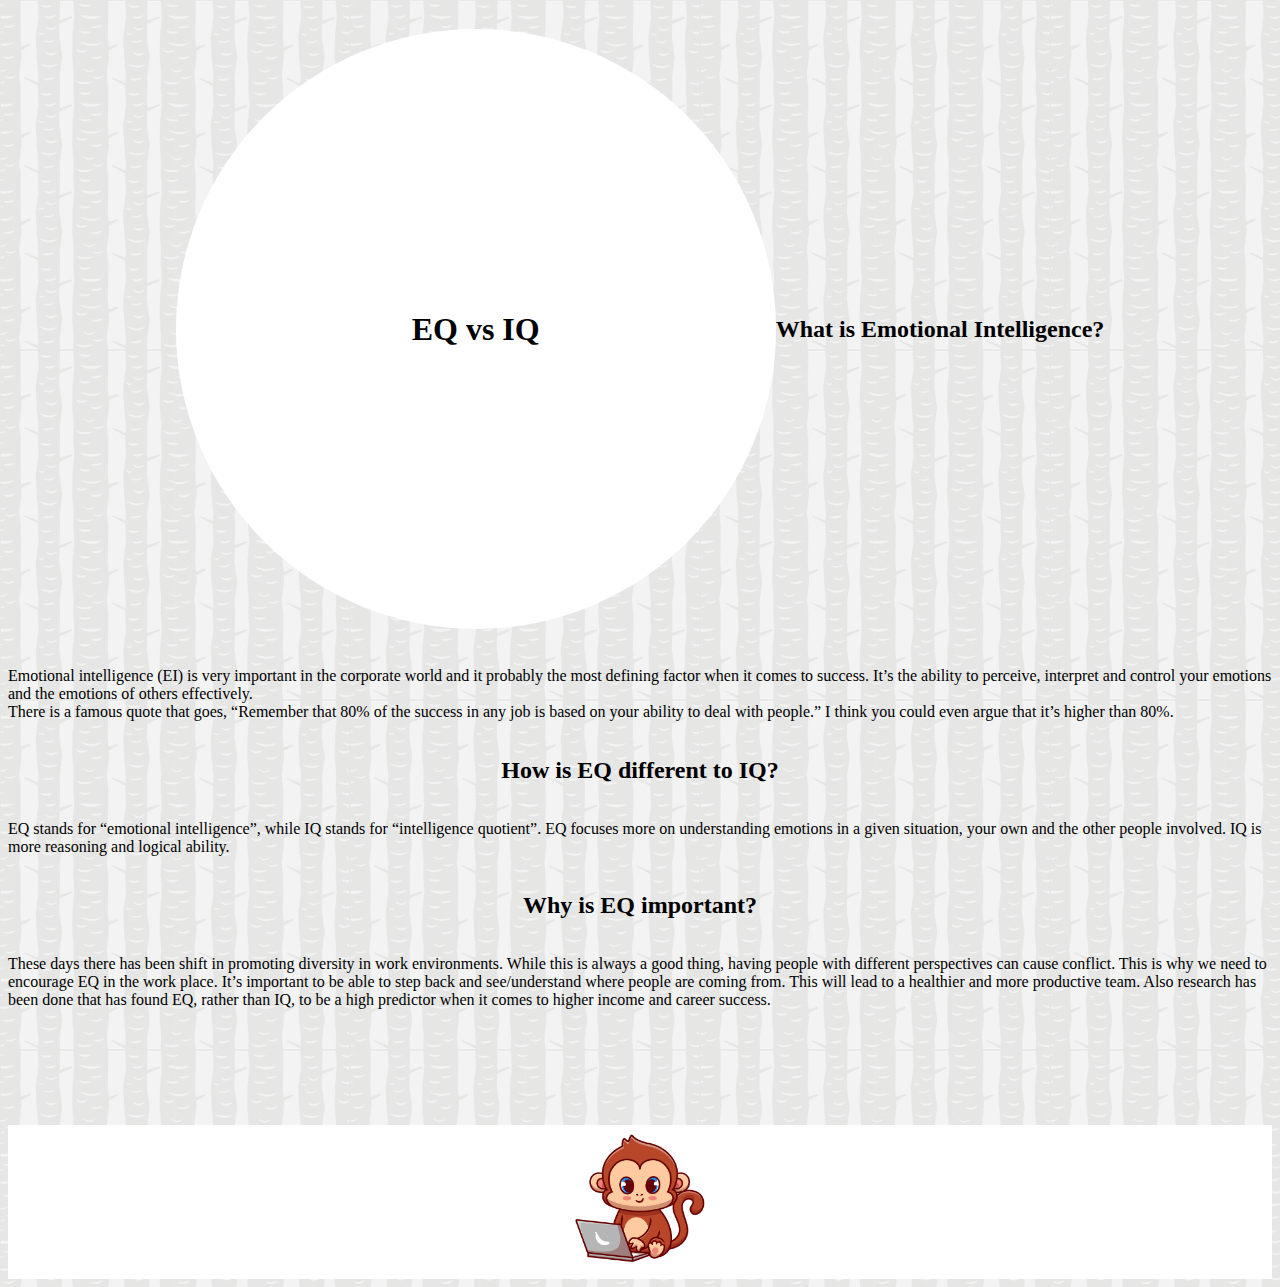
<file: blog/emotional-intelligence.html>
<!DOCTYPE html>
<html>
  <head>
    <title>EQ vs IQ</title>
    <meta charset="UTF-8">
    <link href="../styles/main.css" rel="stylesheet" type="text/css">
  </head>
  
  <body>
    <container class="blog_page">
    <h1>EQ vs IQ</h1>
    <h2>What is Emotional Intelligence?</h2>
    <p>Emotional intelligence (EI) is very important in the corporate world and it probably the most defining factor when 
        it comes to success. It’s the ability to perceive, interpret and control your emotions and the emotions of others 
        effectively.<br>
        There is a famous quote that goes, “Remember that 80% of the success in any job is based on your ability to deal 
        with people.” I think you could even argue that it’s higher than 80%.
    </p>
    <h2>How is EQ different to IQ?</h2>
    <p>
        EQ stands for “emotional intelligence”, while IQ stands for “intelligence quotient”. EQ focuses more on understanding 
        emotions in a given situation, your own and the other people involved. IQ is more reasoning and logical ability. 
    </p>
    <h2>Why is EQ important?</h2>
    <p>
        These days there has been shift in promoting diversity in work environments. While this is always a good thing, having 
        people with different perspectives can cause conflict. This is why we need to encourage EQ in the work place. It’s important 
        to be able to step back and see/understand where people are coming from. This will lead to a healthier and more productive team.
        Also research has been done that has found EQ, rather than IQ, to be a high predictor when it comes to higher income and 
        career success.
    </p>
    </container>
    <footer>
      <a href="../index.html"><img class="monkey" src="../img/cute_monkey.jpg" alt="cute monkey with laptop"></a>
    </footer>

  
  </body>

</html>
</file>
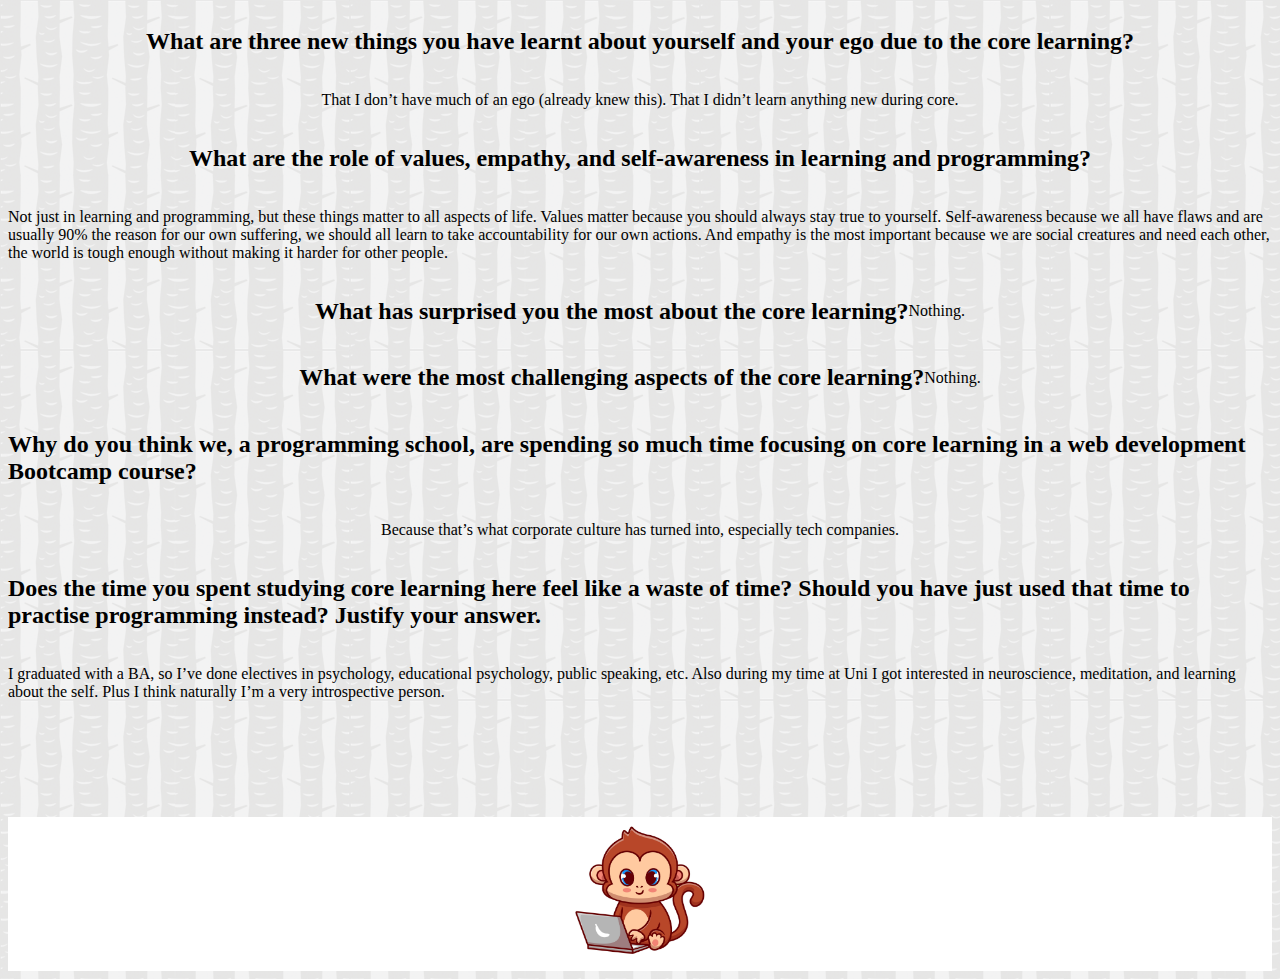
<file: blog/foundations-reflection.html>
<!DOCTYPE html>
<html>
  <head>
    <title>Foundations-Reflection</title>
    <meta charset="UTF-8">
    <link href="../styles/main.css" rel="stylesheet" type="text/css">
  </head>
  
  <body>
    <container class="blog_page">
    <h2>What are three new things you have learnt about yourself and your ego due to the core learning?</h2>
    <p>That I don’t have much of an ego (already knew this). That I didn’t learn anything new during core. </p>

    <h2>What are the role of values, empathy, and self-awareness in learning and programming?</h2>
    <p>Not just in learning and programming, but these things matter to all aspects of life. Values matter because you should always stay true to yourself. Self-awareness because we all have flaws and are usually 90% the reason for our own suffering, we should all learn to take accountability for our own actions. And empathy is the most important because we are social creatures and need each other, the world is tough enough without making it harder for other people.</p>

    <h2>What has surprised you the most about the core learning?</h2>
    <p>Nothing.</p>

    <h2>What were the most challenging aspects of the core learning?</h2>
    <p>Nothing.</p>

    <h2>Why do you think we, a programming school, are spending so much time focusing on core learning in a web development Bootcamp course?</h2>
    <p>Because that’s what corporate culture has turned into, especially tech companies. </p>

    <h2>Does the time you spent studying core learning here feel like a waste of time? Should you have just used that time to practise programming instead? Justify your answer.</h2>
    <p>I graduated with a BA, so I’ve done electives in psychology, educational psychology, public speaking, etc. Also during my time at Uni I got interested in neuroscience, meditation, and learning about the self. Plus I think naturally I’m a very introspective person.</p>

    </container>
    <footer>
      <a href="../index.html"><img class="monkey" src="../img/cute_monkey.jpg" alt="cute monkey with laptop"></a>
    </footer>
    <!-- this is a comment. -->
  
  </body>

</html>
</file>
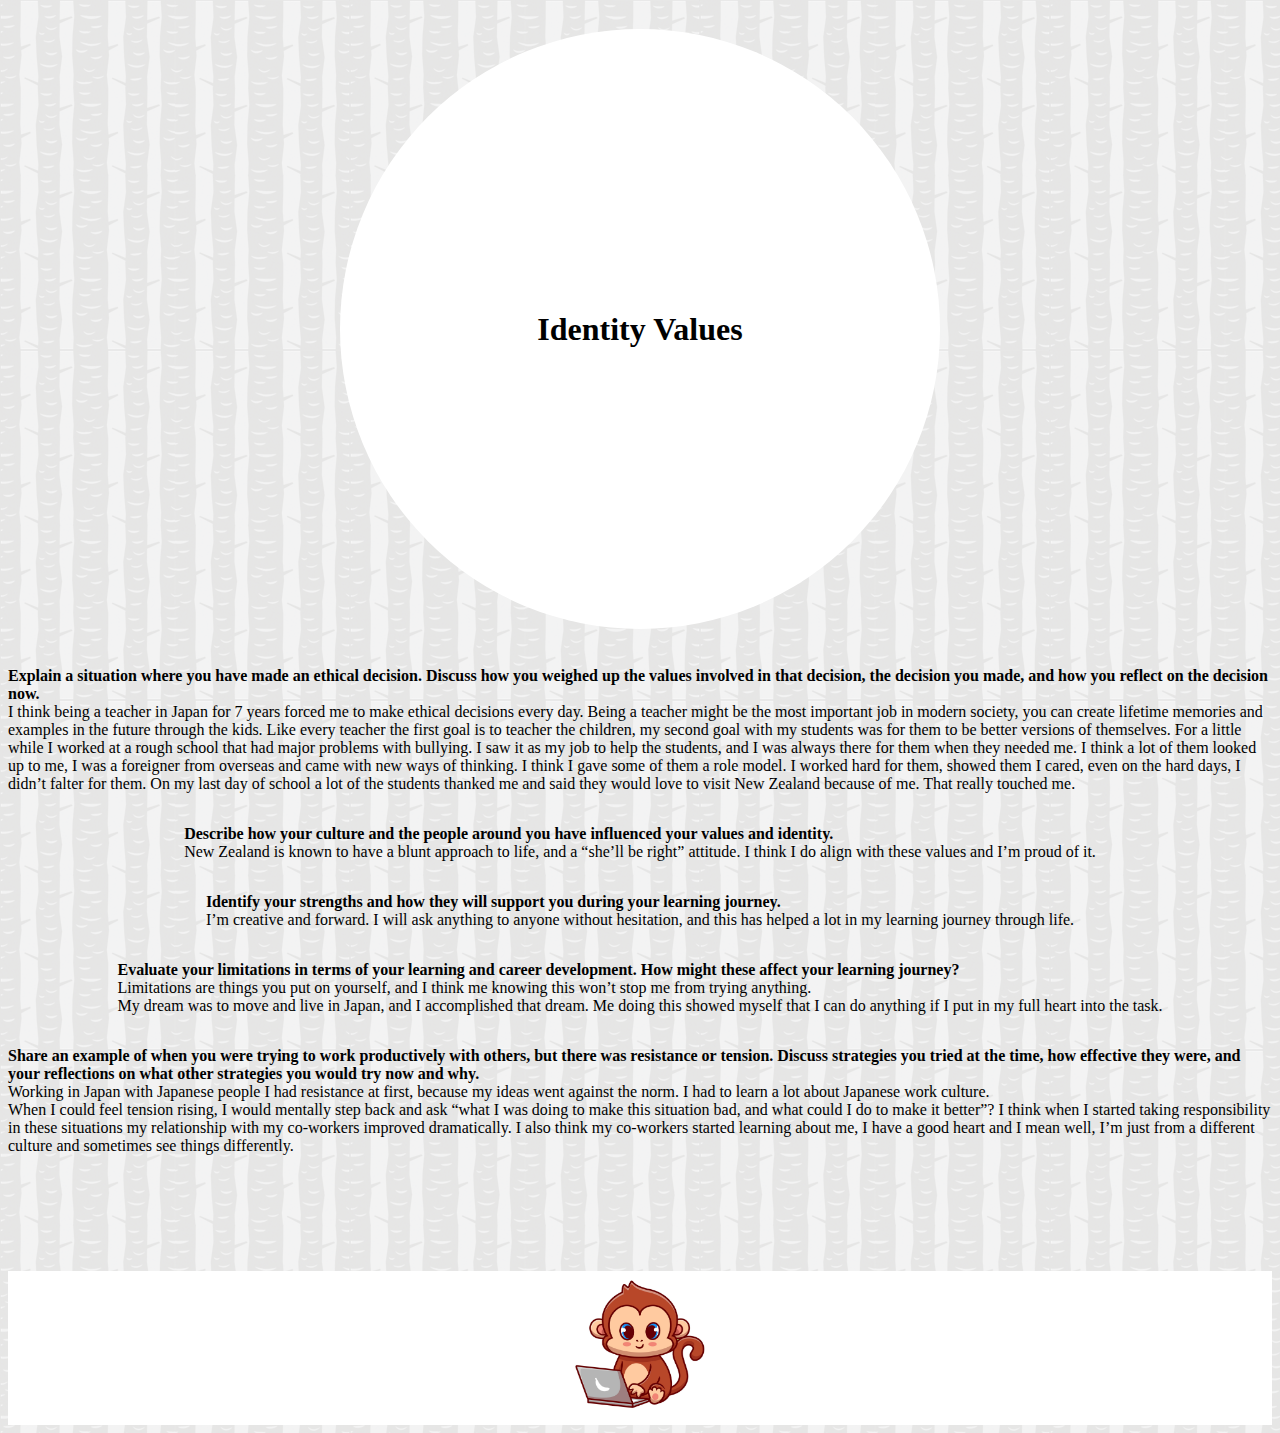
<file: blog/identity-values.html>
<!DOCTYPE html>
<html>
  <head>
    <title>Identity Values</title>
    <meta charset="UTF-8">
    <link href="../styles/main.css" rel="stylesheet" type="text/css">
  </head>
  <body>
    <container class="blog_page">
        <h1>Identity Values</h1>
        <p><strong>Explain a situation where you have made an ethical decision. Discuss how you weighed up the values involved in that decision, the decision you made, and how you reflect on the decision now.</strong><br>
        I think being a teacher in Japan for 7 years forced me to make ethical decisions every day. Being a teacher might be the most important job in modern society, you can create lifetime memories and examples in the future through the kids.
        Like every teacher the first goal is to teacher the children, my second goal with my students was for them to be better versions of themselves. For a little while I worked at a rough school that had major problems with bullying. I saw it as my job to help the students, and I was always there for them when they needed me. I think a lot of them looked up to me, I was a foreigner from overseas and came with new ways of thinking. I think I gave some of them a role model. I worked hard for them, showed them I cared, even on the hard days, I didn’t falter for them. On my last day of school a lot of the students thanked me and said they would love to visit New Zealand because of me. That really touched me.</p>
        
        <p><strong>Describe how your culture and the people around you have influenced your values and identity.</strong><br>
        New Zealand is known to have a blunt approach to life, and a “she’ll be right” attitude. I think I do align with these values and I’m proud of it.</p>
        
        <p><strong>Identify your strengths and how they will support you during your learning journey.</strong><br>
        I’m creative and forward. I will ask anything to anyone without hesitation, and this has helped a lot in my learning journey through life.</p>
        
        <p><strong>Evaluate your limitations in terms of your learning and career development. How might these affect your learning journey?</strong><br>
        Limitations are things you put on yourself, and I think me knowing this won’t stop me from trying anything.<br>
        My dream was to move and live in Japan, and I accomplished that dream. Me doing this showed myself that I can do anything if I put in my full heart into the task.</p>
        
        <p><strong>Share an example of when you were trying to work productively with others, but there was resistance or tension. Discuss strategies you tried at the time, how effective they were, and your reflections on what other strategies you would try now and why.</strong><br>
        Working in Japan with Japanese people I had resistance at first, because my ideas went against the norm. I had to learn a lot about Japanese work culture.<br>
        When I could feel tension rising, I would mentally step back and ask “what I was doing to make this situation bad, and what could I do to make it better”? I think when I started taking responsibility in these situations my relationship with my co-workers improved dramatically. I also think my co-workers started learning about me, I have a good heart and I mean well, I’m just from a different culture and sometimes see things differently.</p>
    </container>
    <footer>
      <a href="../index.html"><img class="monkey" src="../img/cute_monkey.jpg" alt="cute monkey with laptop"></a>
    </footer>
    
  </body>

</html>
</file>
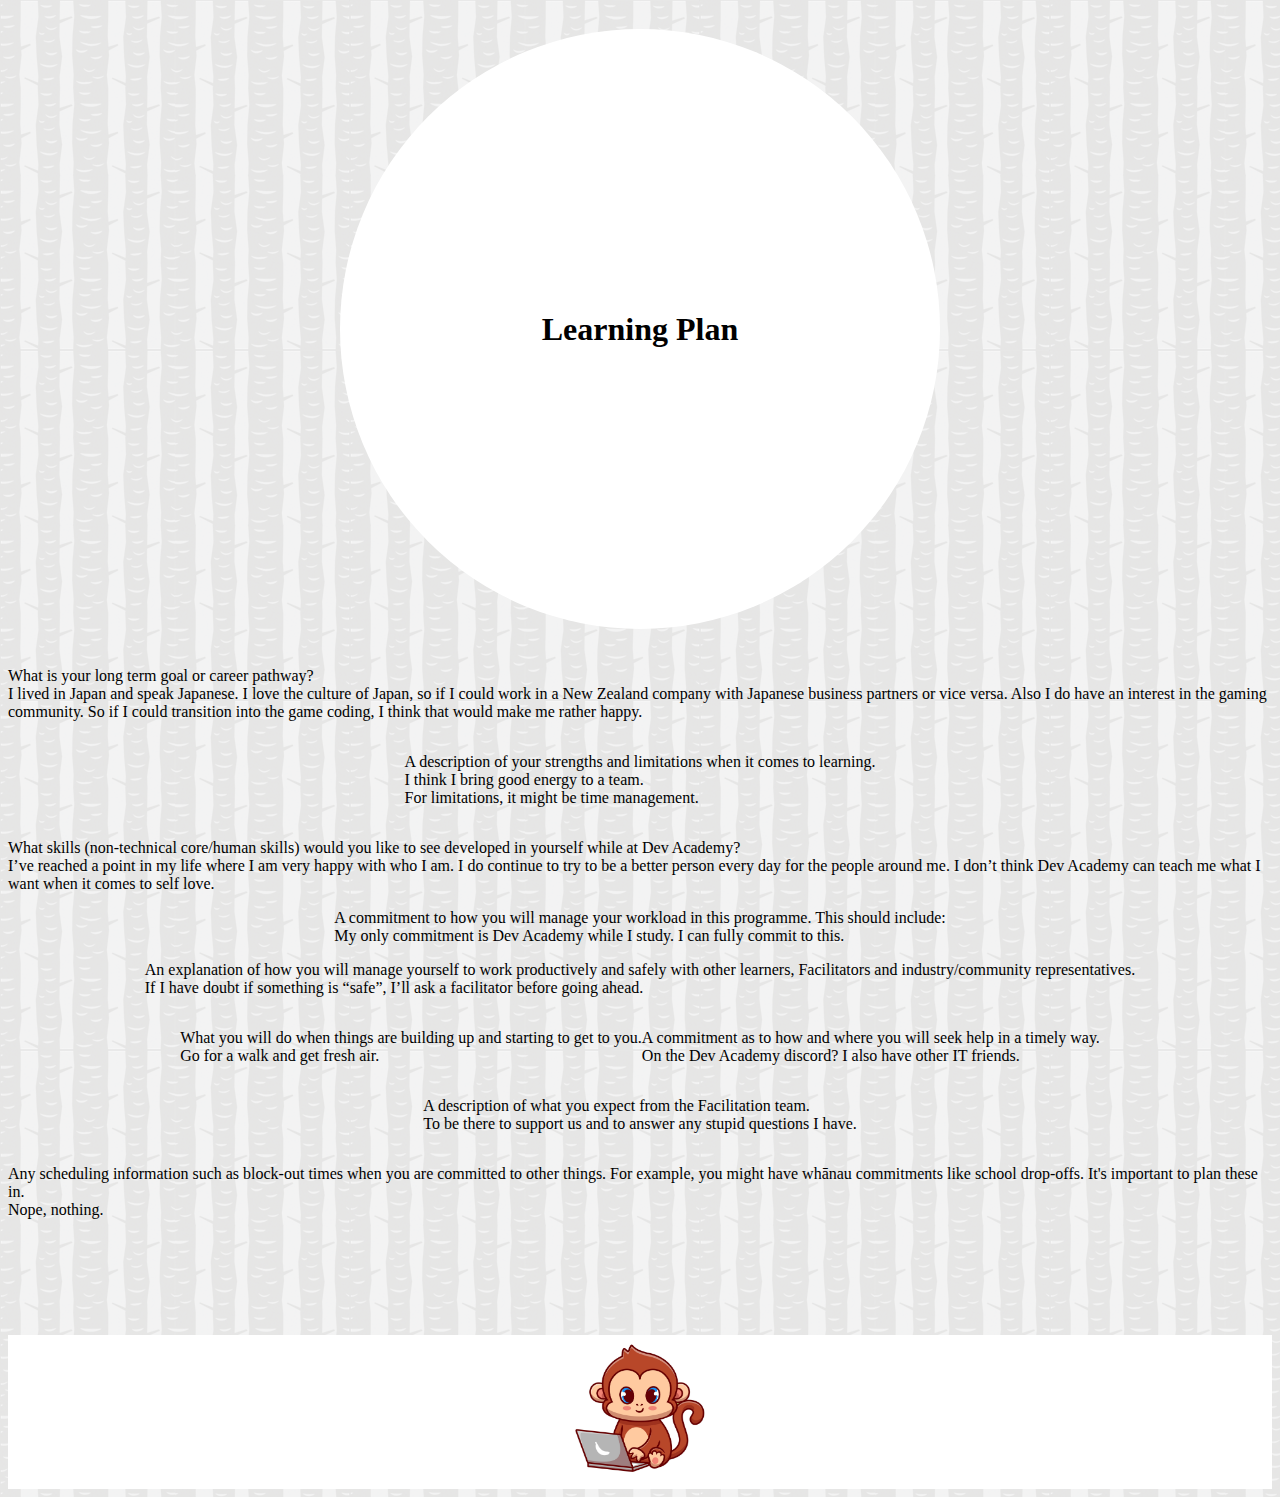
<file: blog/learning-plan.html>
<!DOCTYPE html>
<html>
  <head>
    <title>Learning Plan</title>
    <meta charset="UTF-8">
    <link href="../styles/main.css" rel="stylesheet" type="text/css">
  </head>
  <body>
    <container class="blog_page">
        <h1>Learning Plan</h1>

        <p>What is your long term goal or career pathway?<br>
        I lived in Japan and speak Japanese. I love the culture of Japan, so if I could work in a New Zealand company with Japanese business partners or vice versa. Also I do have an interest in 	the gaming community. So if I could transition into the game coding, I think that would make me rather happy.</p>
    
        <p>A description of your strengths and limitations when it comes to learning.<br>
        I think I bring good energy to a team.<br>
        For limitations, it might be time management.</p>
    
        <p>What skills (non-technical core/human skills) would you like to see developed in yourself while at Dev Academy?<br>
        I’ve reached a point in my life where I am very happy with who I am. I do continue to try to be a better person every day for the people around me. I don’t think Dev Academy can teach me what I want when it comes to self love.</p>
    
        <p.>A commitment to how you will manage your workload in this programme. This should include:<br>
        My only commitment is Dev Academy while I study. I can fully commit to this.</p.>
    
        <p>An explanation of how you will manage yourself to work productively and safely with other learners, Facilitators and industry/community representatives.<br>
        If I have doubt if something is “safe”, I’ll ask a facilitator before going ahead.</p>
    
        <p>What you will do when things are building up and starting to get to you.<br>
        Go for a walk and get fresh air.</p>
    
        <p>A commitment as to how and where you will seek help in a timely way.<br>
        On the Dev Academy discord? I also have other IT friends.</p>
    
        <p>A description of what you expect from the Facilitation team.<br>
        To be there to support us and to answer any stupid questions I have.</p>
    
        <p>Any scheduling information such as block-out times when you are committed to other things. For example, you might have whānau commitments like school drop-offs. It's important to plan these in.<br>
        Nope, nothing.</p>
    </container>
    <footer>
      <a href="../index.html"><img class="monkey" src="../img/cute_monkey.jpg" alt="cute monkey with laptop"></a>
    </footer>
    
  </body>

</html>
</file>
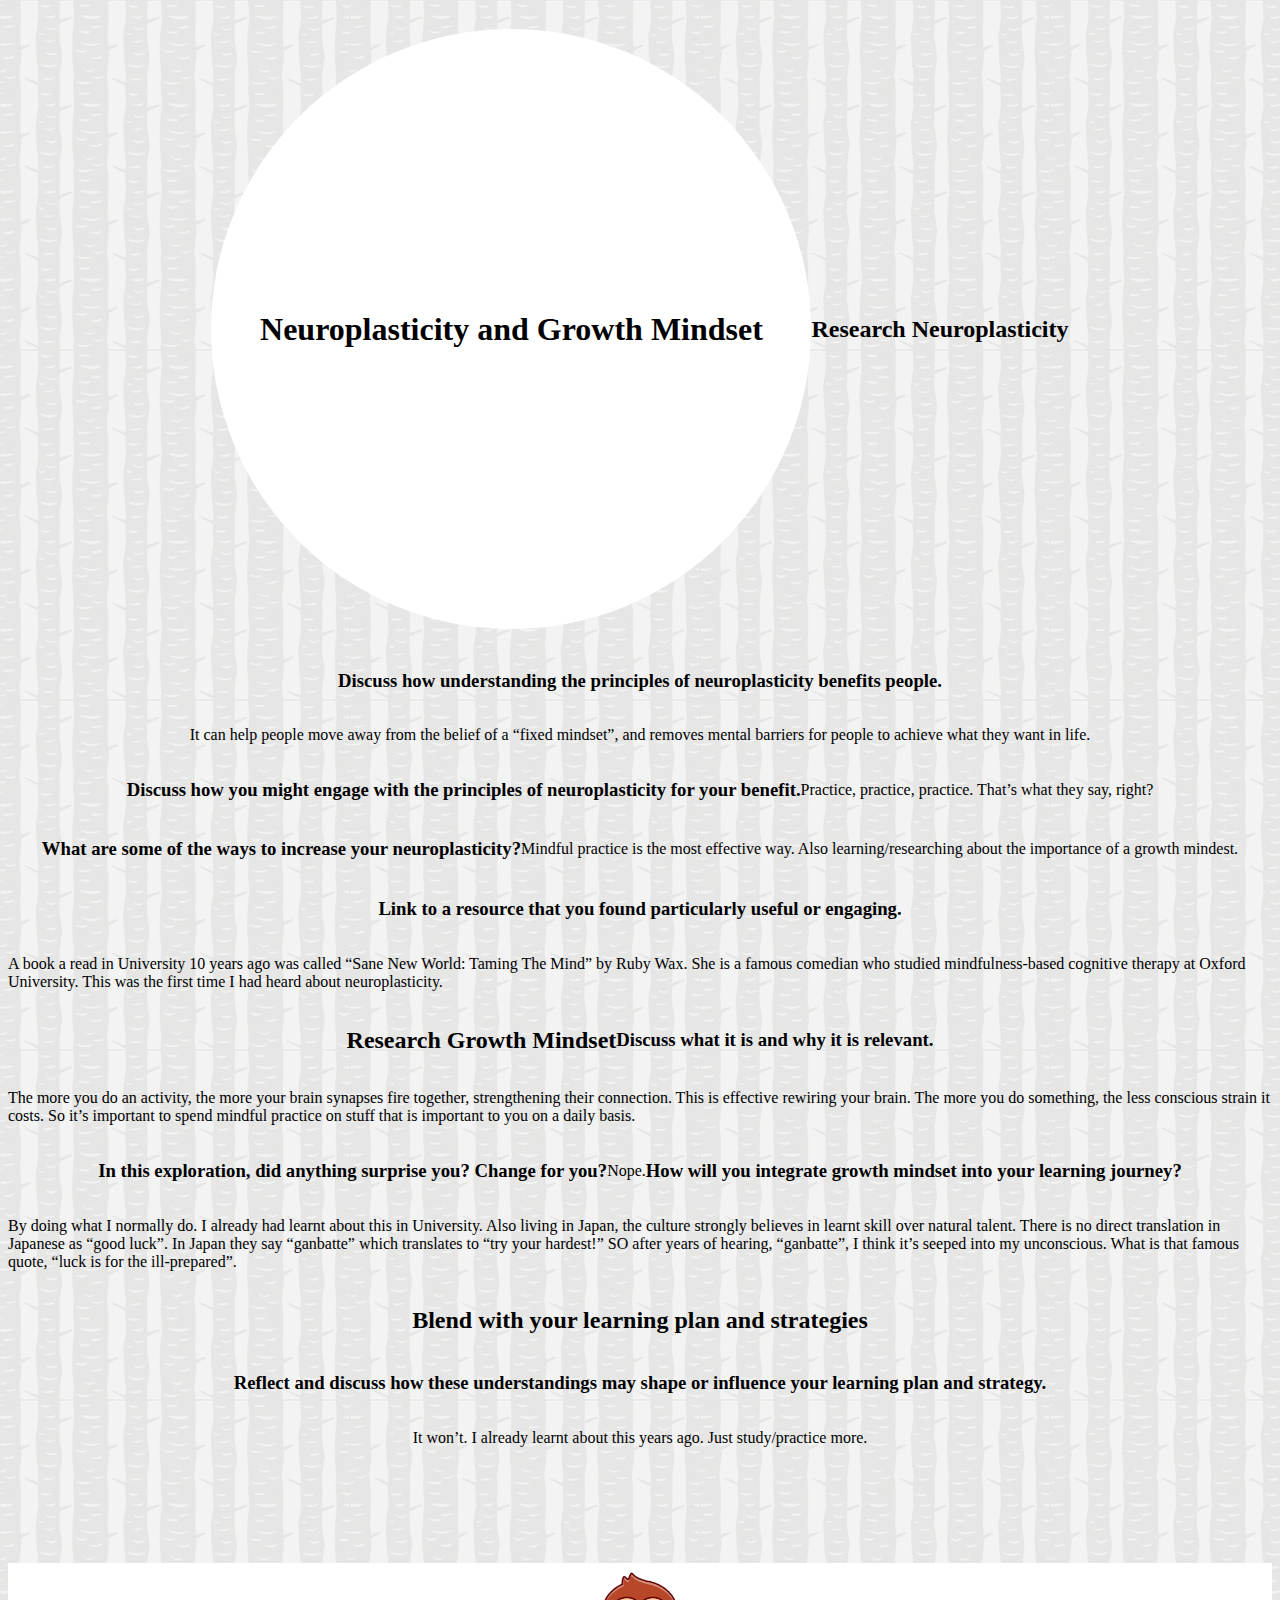
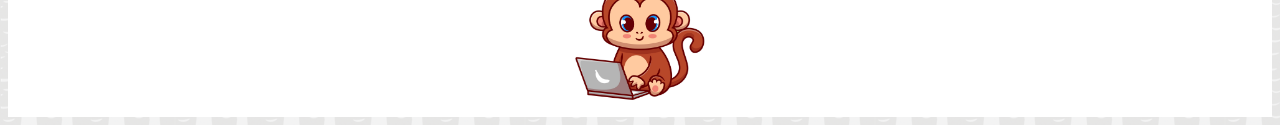
<file: blog/neuroplasticity.html>
<!DOCTYPE html>
<html>
  <head>
    <title>Neuroplasticity</title>
    <meta charset="UTF-8">
    <link href="../styles/main.css" rel="stylesheet" type="text/css">
  </head>
  
  <body>
    <container class="blog_page">
        <h1>Neuroplasticity and Growth Mindset</h1>
        <h2>Research Neuroplasticity</h2>
        <h3>Discuss how understanding the principles of neuroplasticity benefits people.</h3>
        <p>It can help people move away from the belief of a “fixed mindset”, and removes mental barriers for people to achieve what they want in life.</p>
        <h3>Discuss how you might engage with the principles of neuroplasticity for your benefit.</h3>
        <p>Practice, practice, practice. That’s what they say, right? </p>
        <h3>What are some of the ways to increase your neuroplasticity?</h3>
        <p>Mindful practice is the most effective way. Also learning/researching about the importance of a growth mindest.</p>
        <h3>Link to a resource that you found particularly useful or engaging.</h3>
        <p>A book a read in University 10 years ago was called “Sane New World: Taming The Mind” by Ruby Wax. She is a famous comedian who studied mindfulness-based cognitive therapy at Oxford University. This was the first time I had heard about neuroplasticity.</p>

        <h2>Research Growth Mindset</h2>
        <h3>Discuss what it is and why it is relevant.</h3>
        <p>The more you do an activity, the more your brain synapses fire together, strengthening their connection. This is effective rewiring your brain. The more you do something, the less conscious strain it costs. So it’s important to spend mindful practice on stuff that is important to you on a daily basis.</p>
        <h3>In this exploration, did anything surprise you? Change for you?</h3>
        <p>Nope.</p>
        <h3>How will you integrate growth mindset into your learning journey?</h3>
        <p>By doing what I normally do. I already had learnt about this in University. Also living in Japan, the culture strongly believes in learnt skill over natural talent. There is no direct translation in Japanese as “good luck”. In Japan they say “ganbatte” which translates to “try your hardest!” SO after years of hearing, “ganbatte”, I think it’s seeped into my unconscious. 
            What is that famous quote, “luck is for the ill-prepared”.</p>

        <h2>Blend with your learning plan and strategies</h2>
        <h3>Reflect and discuss how these understandings may shape or influence your learning plan and strategy.</h3>
        <p>It won’t. I already learnt about this years ago. Just study/practice more.</p>

    </container>
    <footer>
      <a href="../index.html"><img class="monkey" src="../img/cute_monkey.jpg" alt="cute monkey with laptop"></a>
    </footer>
  
  </body>

</html>
</file>
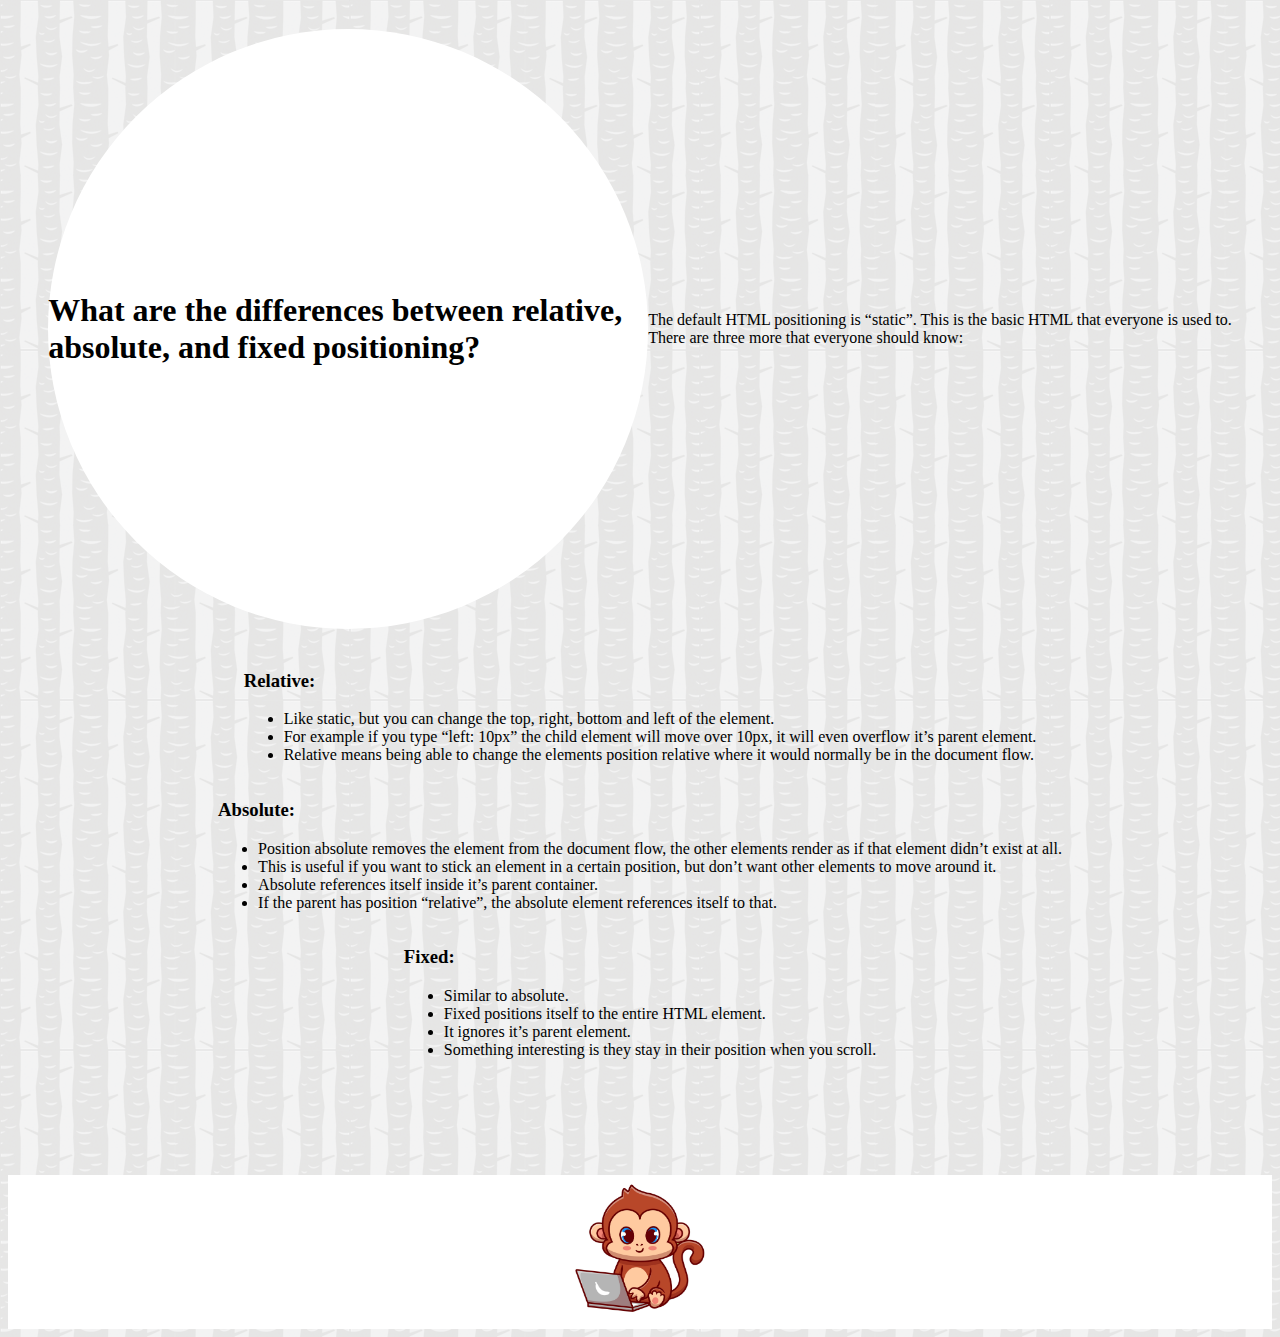
<file: blog/positioning.html>
<!DOCTYPE html>
<html>
  <head>
    <title>What are the differences between relative, absolute, and fixed positioning?</title>
    <meta charset="UTF-8">
    <link href="../styles/main.css" rel="stylesheet" type="text/css">
  </head>
  <body>
    <container class="blog_page">
        <h1>What are the differences between relative, absolute, and fixed positioning?</h1>
        <p>The default HTML positioning is “static”. This is the basic HTML that everyone is used to.<br> There are three more that everyone should know:</p>
        <div>
            <h3>Relative:</h3>
            <ul>
                <li>Like static, but you can change the top, right, bottom and left of the element.</li>
                <li>For example if you type “left: 10px” the child element will move over 10px, it will even overflow it’s parent element.</li>
                <li>Relative means being able to change the elements position relative where it would normally be in the document flow.</li>
            </ul>
        </div>
        <div>
            <h3>Absolute:</h3>
            <ul>
                <li>Position absolute removes the element from the document flow, the other elements render as if that element didn’t exist at all.</li>
                <li>This is useful if you want to stick an element in a certain position, but don’t want other elements to move around it.</li>
                <li>Absolute references itself inside it’s parent container.</li>
                <li>If the parent has position “relative”, the absolute element references itself to that.</li>
            </ul>
        </div>
        <div>
            <h3>Fixed:</h3>
            <ul>
                <li>Similar to absolute.</li>
                <li>Fixed positions itself to the entire HTML element.</li>
                <li>It ignores it’s parent element.</li>
                <li>Something interesting is they stay in their position when you scroll.</li>
            </ul>
        </div>
    </container>
    <footer>
      <a href="../index.html"><img class="monkey" src="../img/cute_monkey.jpg" alt="cute monkey with laptop"></a>
    </footer>
    
  </body>

</html>
</file>
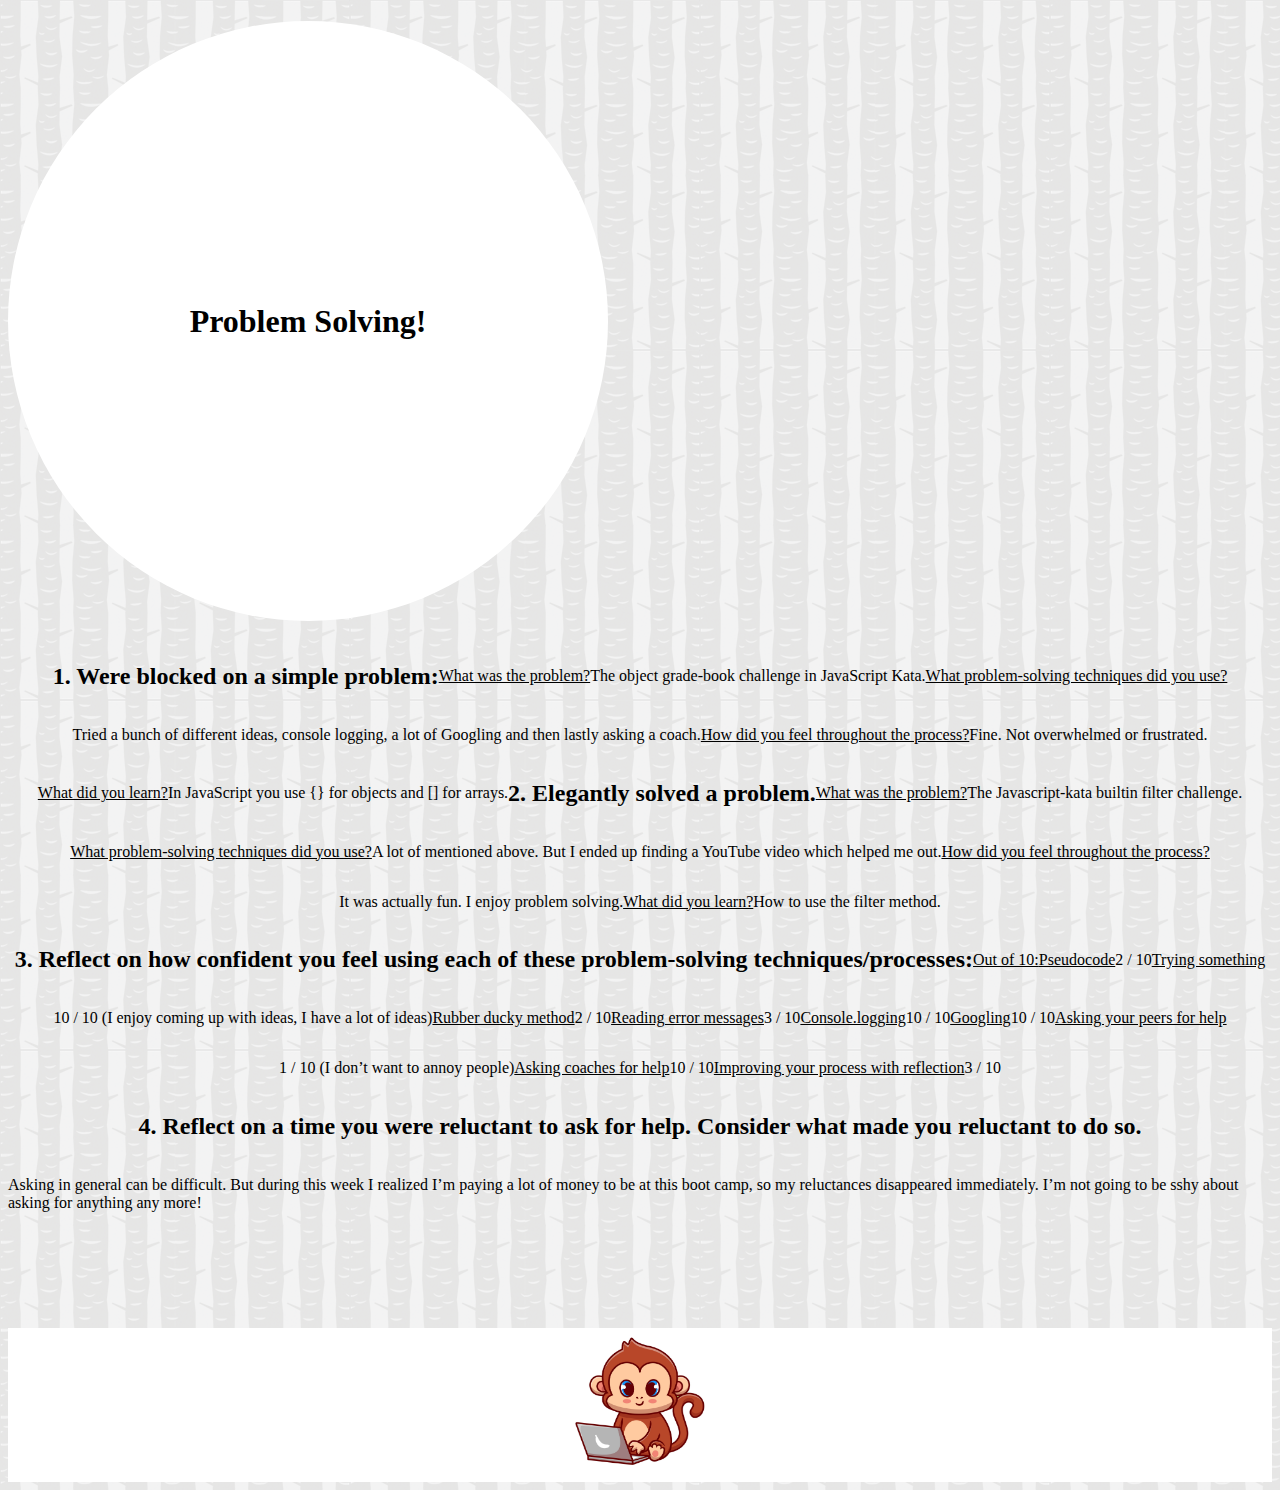
<file: blog/problem-solving.html>
<!DOCTYPE html>
<html>
  <head>
    <title>Problem Solving</title>
    <meta charset="UTF-8">
    <link href="../styles/main.css" rel="stylesheet" type="text/css">
  </head>
  <h1>Problem Solving!</h1>
  <body>
    <container class="blog_page">
        <h2>1. Were blocked on a simple problem:</h2>
        <p><u>What was the problem?</u></p>
        <p>The object grade-book challenge in JavaScript Kata.</p>
        <p><u>What problem-solving techniques did you use?</u></p>
        <p>Tried a bunch of different ideas, console logging, a lot of Googling and then lastly asking a coach.</p>
        <p><u>How did you feel throughout the process?</u></p>
        <p>Fine. Not overwhelmed or frustrated.</p>
        <p><u>What did you learn?</u></p>
        <p>In JavaScript you use {} for objects and [] for arrays.</p>

        <h2>2. Elegantly solved a problem.</h2>
        <p><u>What was the problem?</u></p>
        <p>The Javascript-kata builtin filter challenge.</p>
        <p><u>What problem-solving techniques did you use?</u></p>
        <p>A lot of mentioned above. But I ended up finding a YouTube video which helped me out.</p>
        <p><u>How did you feel throughout the process?</u></p>
        <p>It was actually fun. I enjoy problem solving.</p>
        <p><u>What did you learn?</u></p>
        <p>How to use the filter method.</p>

        <h2>3. Reflect on how confident you feel using each of these problem-solving techniques/processes:</h2>
        <p><u>Out of 10:</u></p>
        <p><u>Pseudocode</u></p>
        <p>2 / 10</p>
        <p><u>Trying something</u></p>
        <p>10 / 10 (I enjoy coming up with ideas, I have a lot of ideas)</p>
        <p><u>Rubber ducky method</u></p>
        <p>2 / 10</p>
        <p><u>Reading error messages</u></p>
        <p>3 / 10</p>
        <p><u>Console.logging</u></p>
        <p>10 / 10</p>
        <p><u>Googling</u></p>
        <p>10 / 10</p>
        <p><u>Asking your peers for help</u></p>
        <p>1 / 10 (I don’t want to annoy people)</p>
        <p><u>Asking coaches for help</u></p>
        <p>10 / 10</p>
        <p><u>Improving your process with reflection</u></p>
        <p>3 / 10 </p>
        
        <h2>4. Reflect on a time you were reluctant to ask for help. Consider what made you reluctant to do so.</h2>
        <p>Asking in general can be difficult. But during this week I realized I’m paying a lot of money to be at this 
            boot camp, so my reluctances disappeared immediately. I’m not going to be sshy about asking for anything 
            any more!</p>
    
    </container>
    <footer>
      <a href="../index.html"><img class="monkey" src="../img/cute_monkey.jpg" alt="cute monkey with laptop"></a>
    </footer>
  
  </body>

</html>
</file>
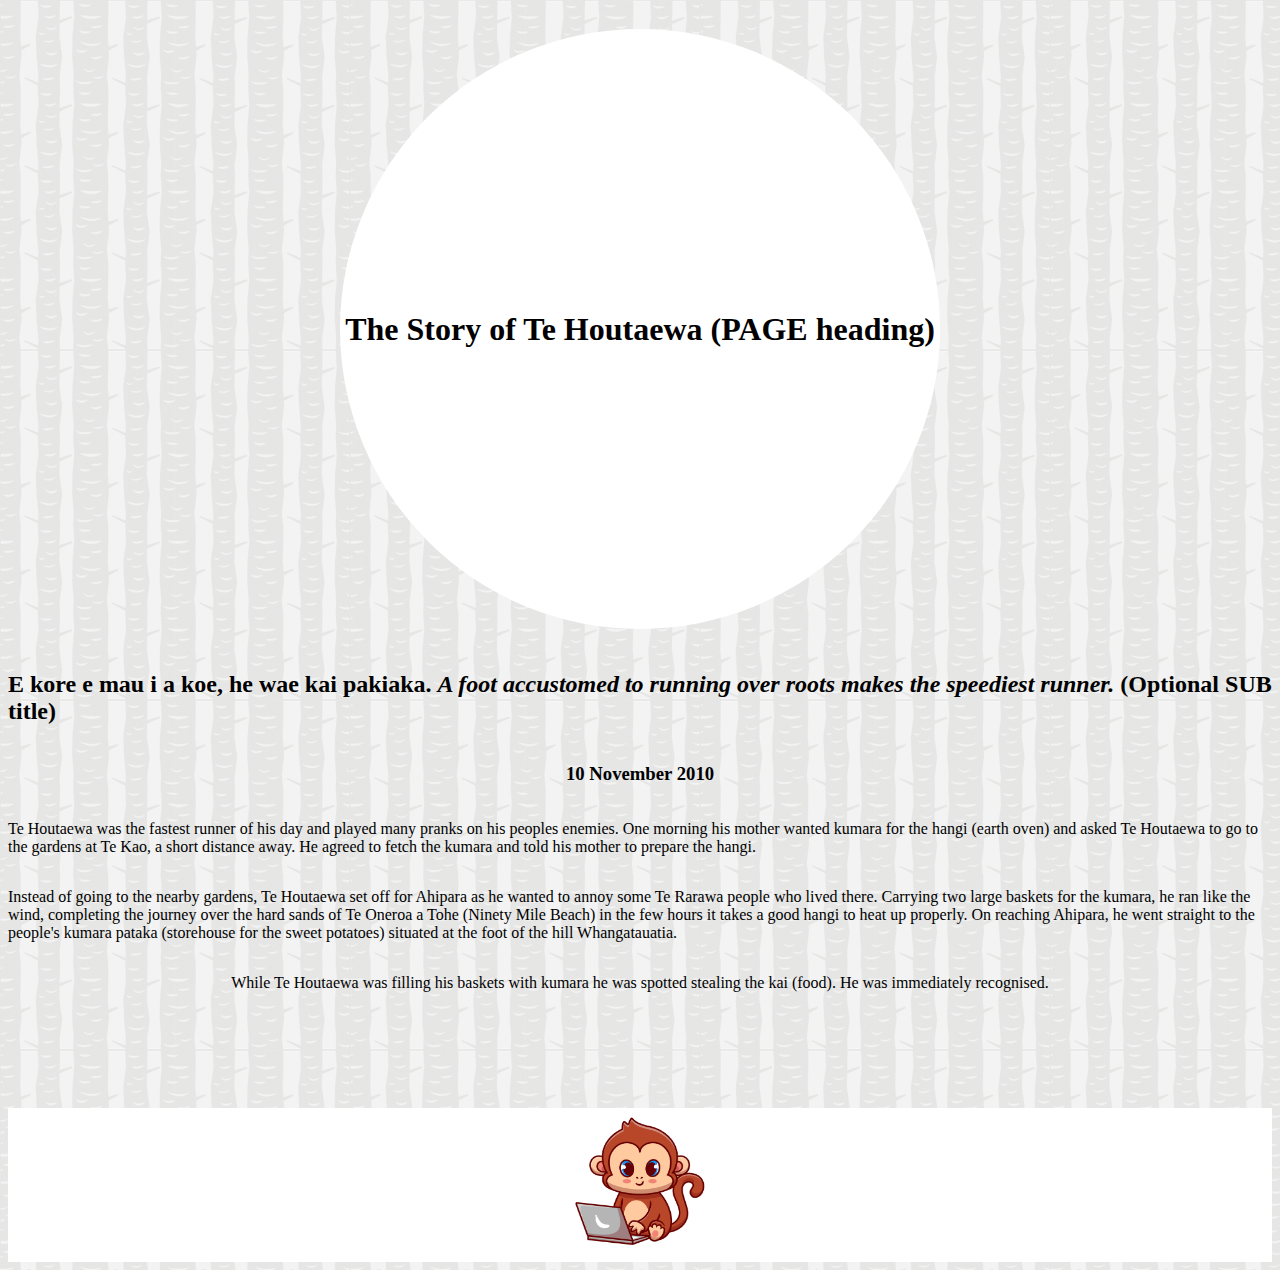
<file: blog/te-houtaewa-template.html>
<!DOCTYPE html>
<html>
  <head>
    <title>Stories and Legends (PAGE title) </title>
    <meta charset="UTF-8">
    <link href="../styles/main.css" rel="stylesheet" type="text/css">
  </head>
  
  <body>
    <container class="blog_page">
    <h1>The Story of Te Houtaewa (PAGE heading)</h1>
    <h2>E kore e mau i a koe, he wae kai pakiaka. <em>A foot accustomed to running over roots makes the speediest runner.</em> (Optional SUB title) </h2>
    <h3>10 November 2010</h3>
    
    <p>
      Te Houtaewa was the fastest runner of his day and played many pranks on his peoples enemies. One morning his mother wanted kumara for the hangi (earth oven) and asked Te Houtaewa to go to the gardens at Te Kao, a short distance away. He agreed to fetch the kumara and told his mother to prepare the hangi.
    </p>
    <p>
      Instead of going to the nearby gardens, Te Houtaewa set off for Ahipara as he wanted to annoy some Te Rarawa people who lived there. Carrying two large baskets for the kumara, he ran like the wind, completing the journey over the hard sands of Te Oneroa a Tohe (Ninety Mile Beach) in the few hours it takes a good hangi to heat up properly. On reaching Ahipara, he went straight to the people's kumara pataka (storehouse for the sweet potatoes) situated at the foot of the hill Whangatauatia.
    </p>
    <p>
      While Te Houtaewa was filling his baskets with kumara he was spotted stealing the kai (food). He was immediately recognised.
    </p>
    </container>
    <footer>
      <a href="../index.html"><img class="monkey" src="../img/cute_monkey.jpg" alt="cute monkey with laptop"></a>
    </footer>
    <!-- this is a comment. -->
  
  </body>

</html>
</file>
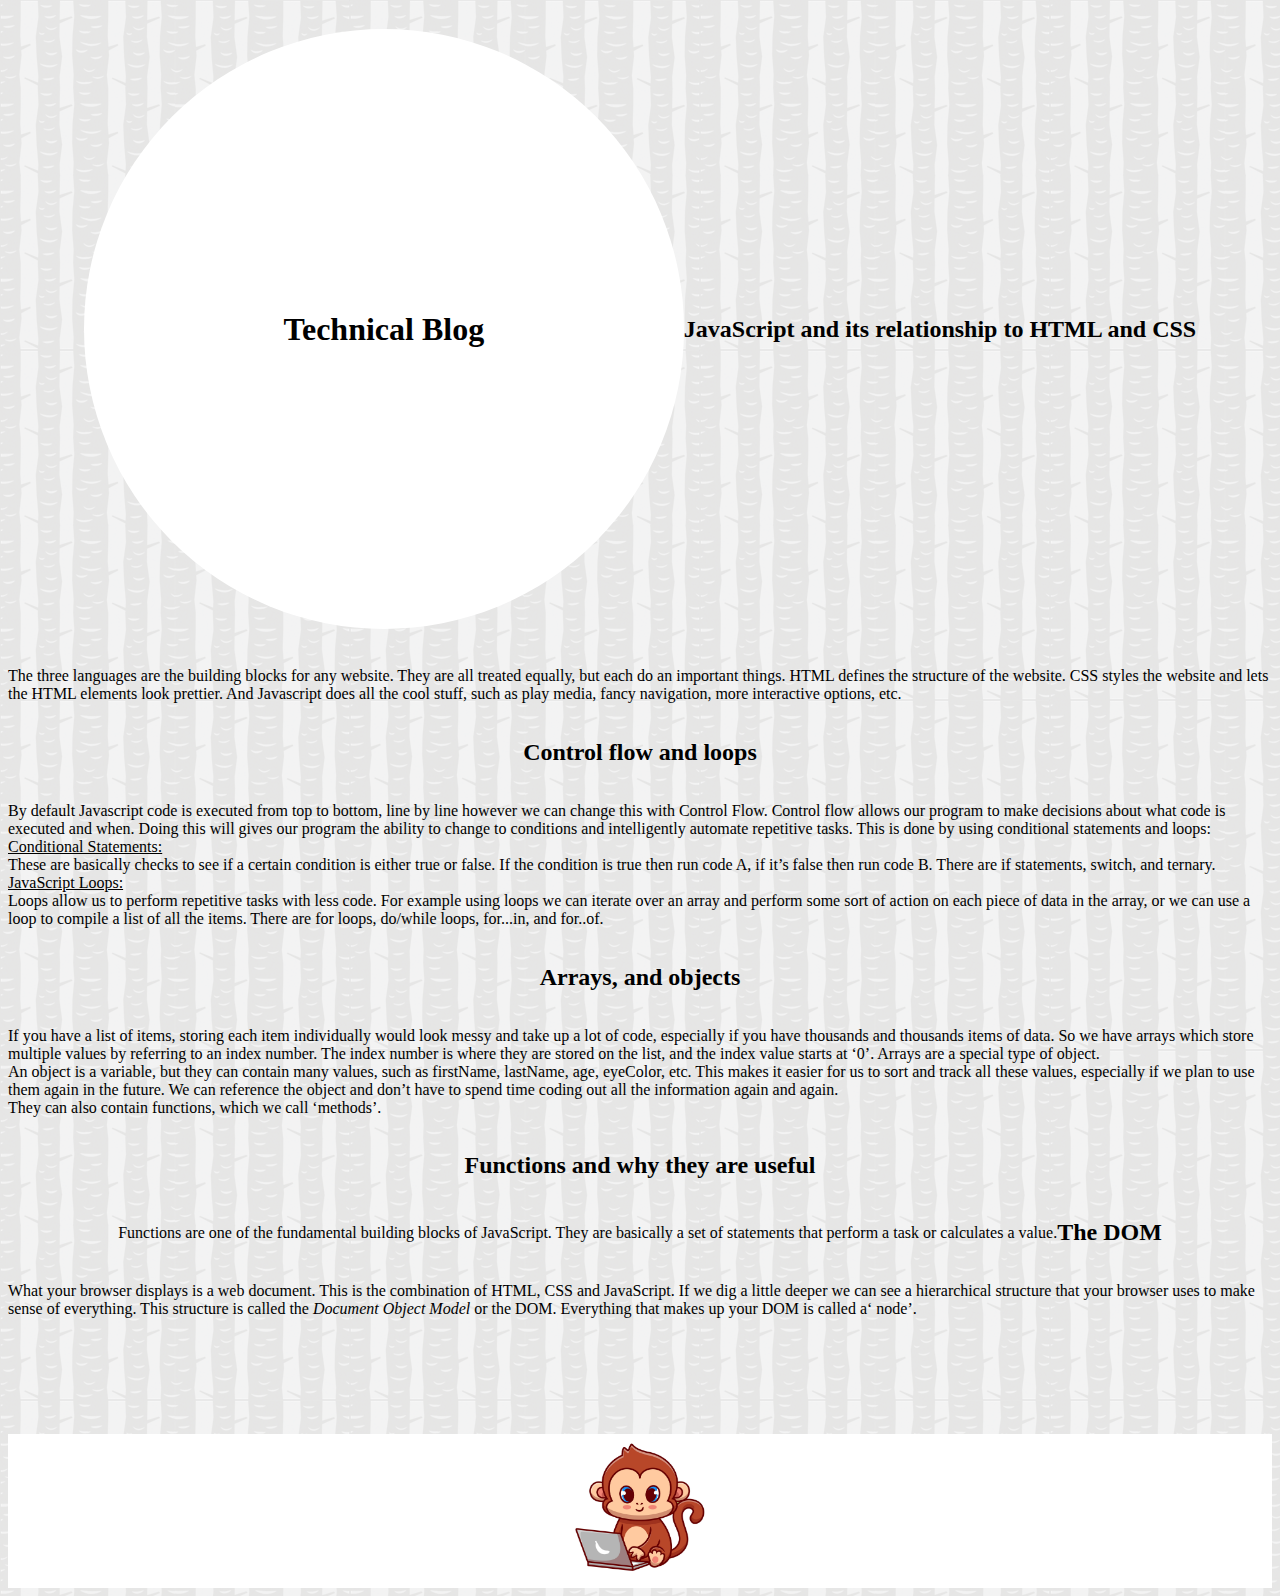
<file: blog/technical-blog.html>
<!DOCTYPE html>
<html>
  <head>
    <title>Technical Blog</title>
    <meta charset="UTF-8">
    <link href="../styles/main.css" rel="stylesheet" type="text/css">
  </head>
  
  <body>
    <container class="blog_page">
    <h1>Technical Blog</h1>
    <h2>JavaScript and its relationship to HTML and CSS</h2>
    <p>The three languages are the building blocks for any website. They are all treated equally,
        but each do an important things. HTML defines the structure of the website. CSS styles
        the website and lets the HTML elements look prettier. And Javascript does all the cool stuff,
        such as play media, fancy navigation, more interactive options, etc. 
    </p>
    <h2>Control flow and loops</h2>
    <p>
        By default Javascript code is executed from top to bottom, line by line however we can change this with Control Flow.
        Control flow allows our program to make decisions about what code is executed and when. Doing this will gives our program
        the ability to change to conditions and intelligently automate repetitive tasks. This is done by using conditional statements
        and loops:<br>

        <u>Conditional Statements:</u><br>These are basically checks to see if a certain condition is either true or false.
        If the condition is true then run code A, if it’s false then run code B. There are if statements, switch, and ternary.<br>

        <u>JavaScript Loops:</u><br> Loops allow us to perform repetitive tasks with less code. For example using loops we can
        iterate over an array and perform some sort of action on each piece of data in the array, or we can use a loop to compile
        a list of all the items. There are for loops, do/while loops, for...in, and for..of.
    </p>
    <h2>Arrays, and objects</h2>
    <p>
        If you have a list of items, storing each item individually would look messy and take up a lot of code, especially if you have 
        thousands and thousands items of data. So we have arrays which store multiple values by referring to an index number. The index 
        number is where they are stored on the list, and the index value starts at ‘0’. Arrays are a special type of object.<br>

        An object is a variable, but they can contain many values, such as firstName, lastName, age, eyeColor, etc. This makes 
        it easier for us to sort and track all these values, especially if we plan to use them again in the future. We can reference 
        the object and don’t have to spend time coding out all the information again and again.<br>
        They can also contain functions, which we call ‘methods’. 
    </p>
    <h2>Functions and why they are useful</h2>
    <p>
        Functions are one of the fundamental building blocks of JavaScript. They are basically a set of statements that 
        perform a task or calculates a value. 
    </p>
    <h2>The DOM</h2>
    <p>
        What your browser displays is a web document. This is the combination of HTML, CSS and JavaScript. If we dig a little 
        deeper we can see a hierarchical structure that your browser uses to make sense of everything. This structure is called 
        the <em>Document Object Model</em> or the DOM. Everything that makes up your DOM is called a‘ node’. 
    </p>

    </container>
    <footer>
      <a href="../index.html"><img class="monkey" src="../img/cute_monkey.jpg" alt="cute monkey with laptop"></a>
    </footer>
    <!-- this is a comment. -->
  
  </body>

</html>
</file>
<file: styles/main.css>
body {
    background-image: url(../img/tree_bark.png);
}

.blog_page {
    display: flex;
    flex-wrap: wrap;
    justify-content: center;
    align-items: center;
}

/*------------header-------------*/

header {
    display: flex;
    justify-content: center;
    align-items: center;
    background-color: white;
    font-size: 50px;
}

/*------------main section-------------*/

.main_section {
    display: flex;
    justify-content: center;
    align-items: center;
    height: 700px;
    gap: 40px;
}

h1 {
    display: flex;
    justify-content: center;
    align-items: center;
    background-color: white;
    border-radius: 50%;
    height: 600px;
    width: 600px;
}

/*------------icon section-------------*/

.icon_section {
    display: flex;
    flex-wrap: wrap;
    justify-content: space-evenly;
    align-items: center;
    gap: 15px;
    height: 600px;
    font-size: 20px;
}

.icon_segment {
    display: flex;
    flex-wrap: wrap;
    justify-content: center;
    text-align: center;
    height: 180px;
    width: 300px;
    background-color: white;
    border-radius: 20%;
    padding: 20px;
}

/*------------footer-------------*/

footer {
    display: flex;
    justify-content: center;
    align-items: center;
    background-color: white;
    margin-top: 100px;
}

/*------------images-------------*/

.monkey {
    height: 150px;
    width: 150px;
}

.icon {
    height: 50px;
    width: 50px;
}
</file>
